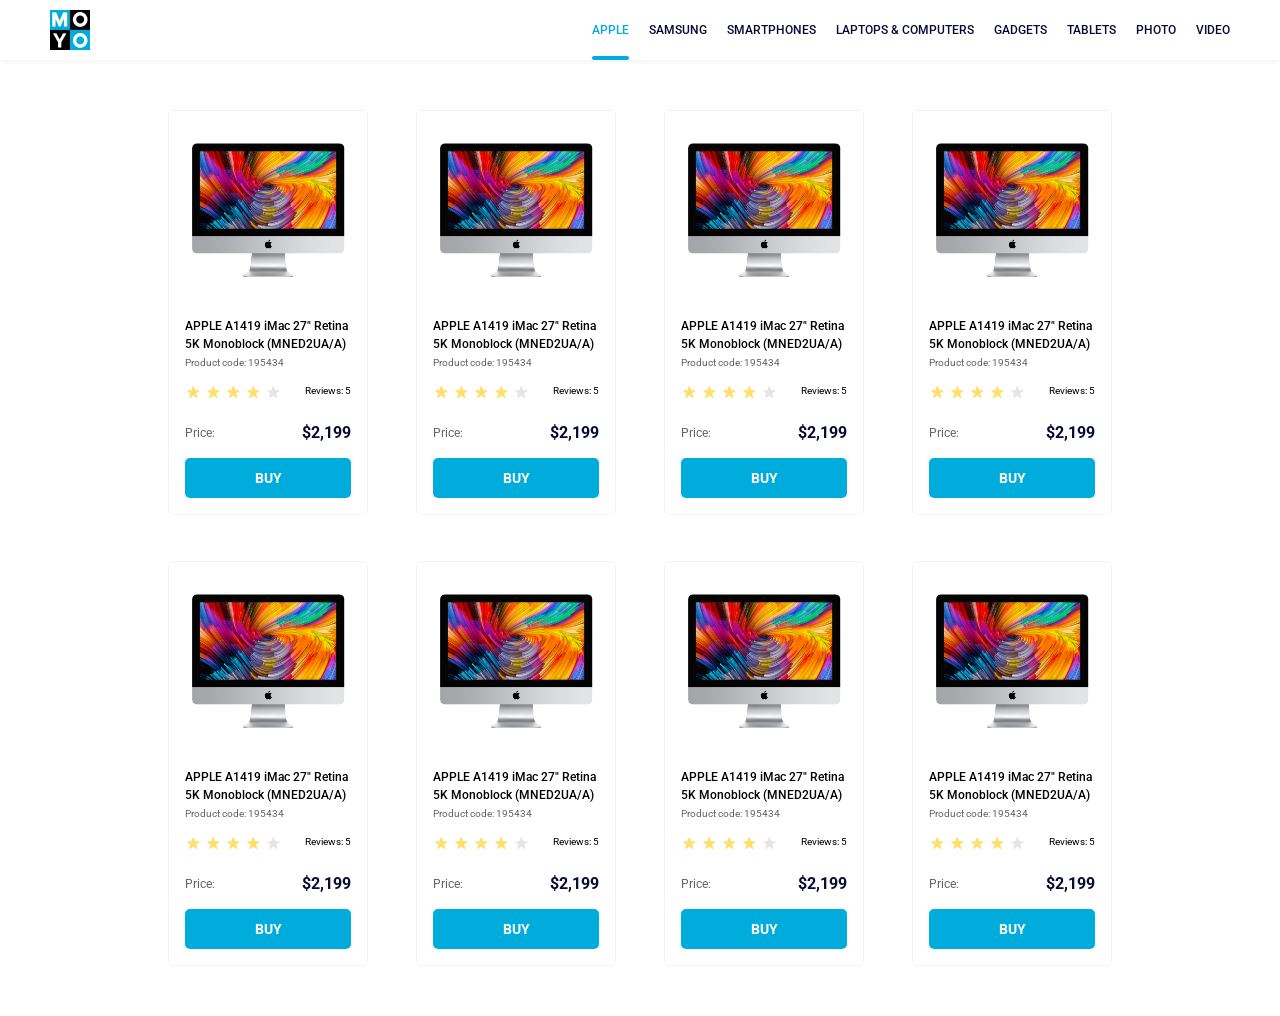
<file: index.html>
<!doctype html><html lang="en"><head><meta charset="utf-8"><meta name="viewport" content="width=device-width, initial-scale=1.0"><title>Catalog</title><link rel="preconnect" href="https://fonts.gstatic.com"><link href="https://fonts.googleapis.com/css2?family=Roboto:wght@400;500;700&display=swap" rel="stylesheet"><link rel="stylesheet" href="index.ba05fbac.css"></head><body> <header class="header"> <a href="index.html" class="header__logo"> <img src="logo.eddae0ff.png" alt="moyo"> </a> <nav class="header__nav"> <ul class="header__nav-list"> <li class="header__nav-item"> <a href="#apple" class="header__nav-link is-active"> APPLE </a> </li> <li class="header__nav-item"> <a href="#samsung" class="header__nav-link"> SAMSUNG </a> </li> <li class="header__nav-item"> <a href="#smartphones" class="header__nav-link"> SMARTPHONES </a> </li> <li class="header__nav-item"> <a href="#laptops-&-computers" class="header__nav-link" data-qa="nav-hover"> LAPTOPS & COMPUTERS </a> </li> <li class="header__nav-item"> <a href="#gadgets" class="header__nav-link"> GADGETS </a> </li> <li class="header__nav-item"> <a href="#tablets" class="header__nav-link"> TABLETS </a> </li> <li class="header__nav-item"> <a href="#photo" class="header__nav-link"> PHOTO </a> </li> <li class="header__nav-item"> <a href="#video" class="header__nav-link"> VIDEO </a> </li> </ul> </nav> </header> <main class="catalog"> <section class="catalog__card"> <article class="card" data-qa="card"> <img class="card__image" src="imac.202c52ff.jpeg" alt="APPLE A1419 iMac 27 Retina 5K Monoblock (MNED2UA/A)"> <h2 class="card__title"> APPLE A1419 iMac 27" Retina 5K Monoblock (MNED2UA/A) </h2> <p class="card__product-code">Product code: 195434</p> <div class="card__stars"> <div class="stars"> <div class="stars__item"></div> <div class="stars__item"></div> <div class="stars__item"></div> <div class="stars__item"></div> <div class="stars__item"></div> </div> <div class="card__stars-review">Reviews: 5</div> </div> <p class="card__cost"> <span class="card__cost-price">Price:</span> <span class="card__cost-dollar">$2,199</span> </p> <a href="#" class="card__button" data-qa="card-hover"> BUY </a> </article> </section> <section class="catalog__card"> <article class="card"> <img class="card__image" src="imac.202c52ff.jpeg" alt="APPLE A1419 iMac 27 Retina 5K Monoblock (MNED2UA/A)"> <h2 class="card__title"> APPLE A1419 iMac 27" Retina 5K Monoblock (MNED2UA/A) </h2> <p class="card__product-code">Product code: 195434</p> <div class="card__stars"> <div class="stars"> <div class="stars__item"></div> <div class="stars__item"></div> <div class="stars__item"></div> <div class="stars__item"></div> <div class="stars__item"></div> </div> <div class="card__stars-review">Reviews: 5</div> </div> <p class="card__cost"> <span class="card__cost-price">Price:</span> <span class="card__cost-dollar">$2,199</span> </p> <a href="#" class="card__button"> BUY </a> </article> </section> <section class="catalog__card"> <article class="card"> <img class="card__image" src="imac.202c52ff.jpeg" alt="APPLE A1419 iMac 27 Retina 5K Monoblock (MNED2UA/A)"> <h2 class="card__title"> APPLE A1419 iMac 27" Retina 5K Monoblock (MNED2UA/A) </h2> <p class="card__product-code">Product code: 195434</p> <div class="card__stars"> <div class="stars"> <div class="stars__item"></div> <div class="stars__item"></div> <div class="stars__item"></div> <div class="stars__item"></div> <div class="stars__item"></div> </div> <div class="card__stars-review">Reviews: 5</div> </div> <p class="card__cost"> <span class="card__cost-price">Price:</span> <span class="card__cost-dollar">$2,199</span> </p> <a href="#" class="card__button"> BUY </a> </article> </section> <section class="catalog__card"> <article class="card"> <img class="card__image" src="imac.202c52ff.jpeg" alt="APPLE A1419 iMac 27 Retina 5K Monoblock (MNED2UA/A)"> <h2 class="card__title"> APPLE A1419 iMac 27" Retina 5K Monoblock (MNED2UA/A) </h2> <p class="card__product-code">Product code: 195434</p> <div class="card__stars"> <div class="stars"> <div class="stars__item"></div> <div class="stars__item"></div> <div class="stars__item"></div> <div class="stars__item"></div> <div class="stars__item"></div> </div> <div class="card__stars-review">Reviews: 5</div> </div> <p class="card__cost"> <span class="card__cost-price">Price:</span> <span class="card__cost-dollar">$2,199</span> </p> <a href="#" class="card__button"> BUY </a> </article> </section> <section class="catalog__card"> <article class="card"> <img class="card__image" src="imac.202c52ff.jpeg" alt="APPLE A1419 iMac 27 Retina 5K Monoblock (MNED2UA/A)"> <h2 class="card__title"> APPLE A1419 iMac 27" Retina 5K Monoblock (MNED2UA/A) </h2> <p class="card__product-code">Product code: 195434</p> <div class="card__stars"> <div class="stars"> <div class="stars__item"></div> <div class="stars__item"></div> <div class="stars__item"></div> <div class="stars__item"></div> <div class="stars__item"></div> </div> <div class="card__stars-review">Reviews: 5</div> </div> <p class="card__cost"> <span class="card__cost-price">Price:</span> <span class="card__cost-dollar">$2,199</span> </p> <a href="#" class="card__button"> BUY </a> </article> </section> <section class="catalog__card"> <article class="card"> <img class="card__image" src="imac.202c52ff.jpeg" alt="APPLE A1419 iMac 27 Retina 5K Monoblock (MNED2UA/A)"> <h2 class="card__title"> APPLE A1419 iMac 27" Retina 5K Monoblock (MNED2UA/A) </h2> <p class="card__product-code">Product code: 195434</p> <div class="card__stars"> <div class="stars"> <div class="stars__item"></div> <div class="stars__item"></div> <div class="stars__item"></div> <div class="stars__item"></div> <div class="stars__item"></div> </div> <div class="card__stars-review">Reviews: 5</div> </div> <p class="card__cost"> <span class="card__cost-price">Price:</span> <span class="card__cost-dollar">$2,199</span> </p> <a href="#" class="card__button"> BUY </a> </article> </section> <section class="catalog__card"> <article class="card"> <img class="card__image" src="imac.202c52ff.jpeg" alt="APPLE A1419 iMac 27 Retina 5K Monoblock (MNED2UA/A)"> <h2 class="card__title"> APPLE A1419 iMac 27" Retina 5K Monoblock (MNED2UA/A) </h2> <p class="card__product-code">Product code: 195434</p> <div class="card__stars"> <div class="stars"> <div class="stars__item"></div> <div class="stars__item"></div> <div class="stars__item"></div> <div class="stars__item"></div> <div class="stars__item"></div> </div> <div class="card__stars-review">Reviews: 5</div> </div> <p class="card__cost"> <span class="card__cost-price">Price:</span> <span class="card__cost-dollar">$2,199</span> </p> <a href="#" class="card__button"> BUY </a> </article> </section> <section class="catalog__card"> <article class="card"> <img class="card__image" src="imac.202c52ff.jpeg" alt="APPLE A1419 iMac 27 Retina 5K Monoblock (MNED2UA/A)"> <h2 class="card__title"> APPLE A1419 iMac 27" Retina 5K Monoblock (MNED2UA/A) </h2> <p class="card__product-code">Product code: 195434</p> <div class="card__stars"> <div class="stars"> <div class="stars__item"></div> <div class="stars__item"></div> <div class="stars__item"></div> <div class="stars__item"></div> <div class="stars__item"></div> </div> <div class="card__stars-review">Reviews: 5</div> </div> <p class="card__cost"> <span class="card__cost-price">Price:</span> <span class="card__cost-dollar">$2,199</span> </p> <a href="#" class="card__button"> BUY </a> </article> </section> </main> </body></html>
</file>
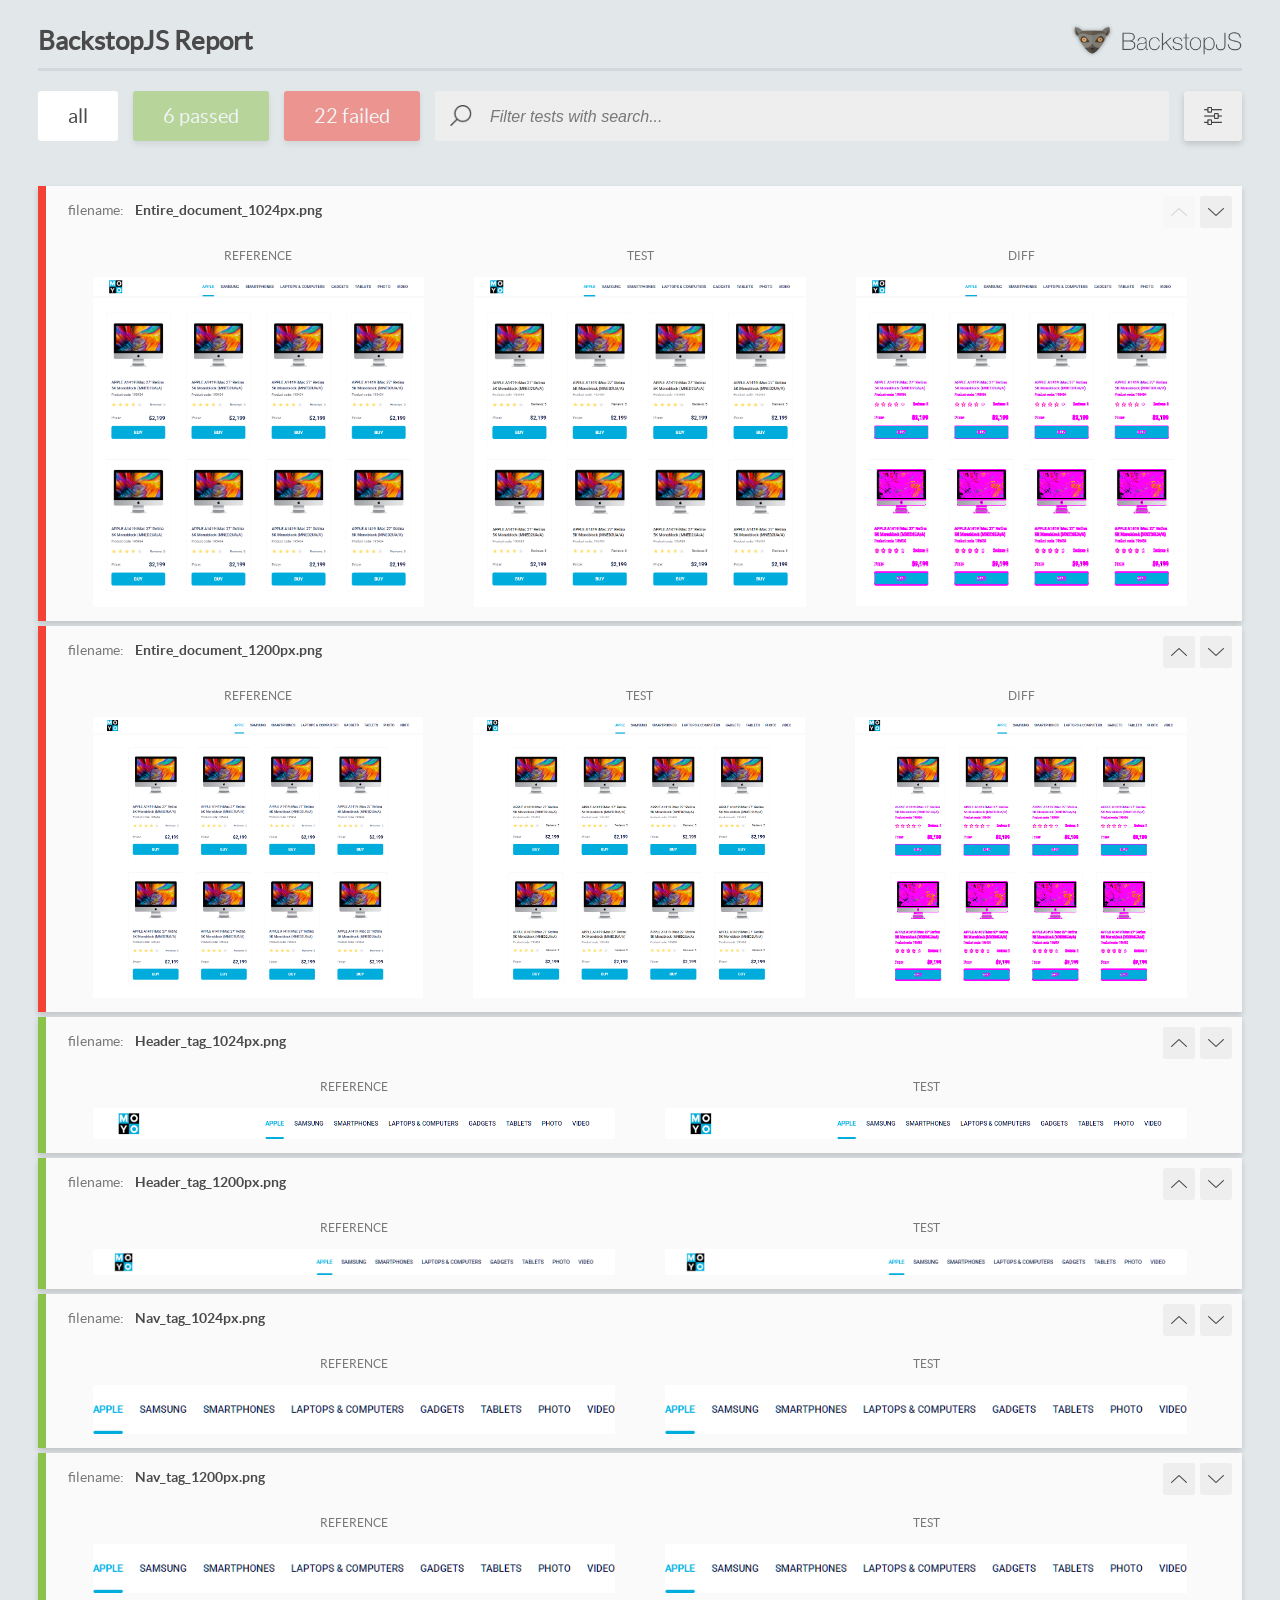
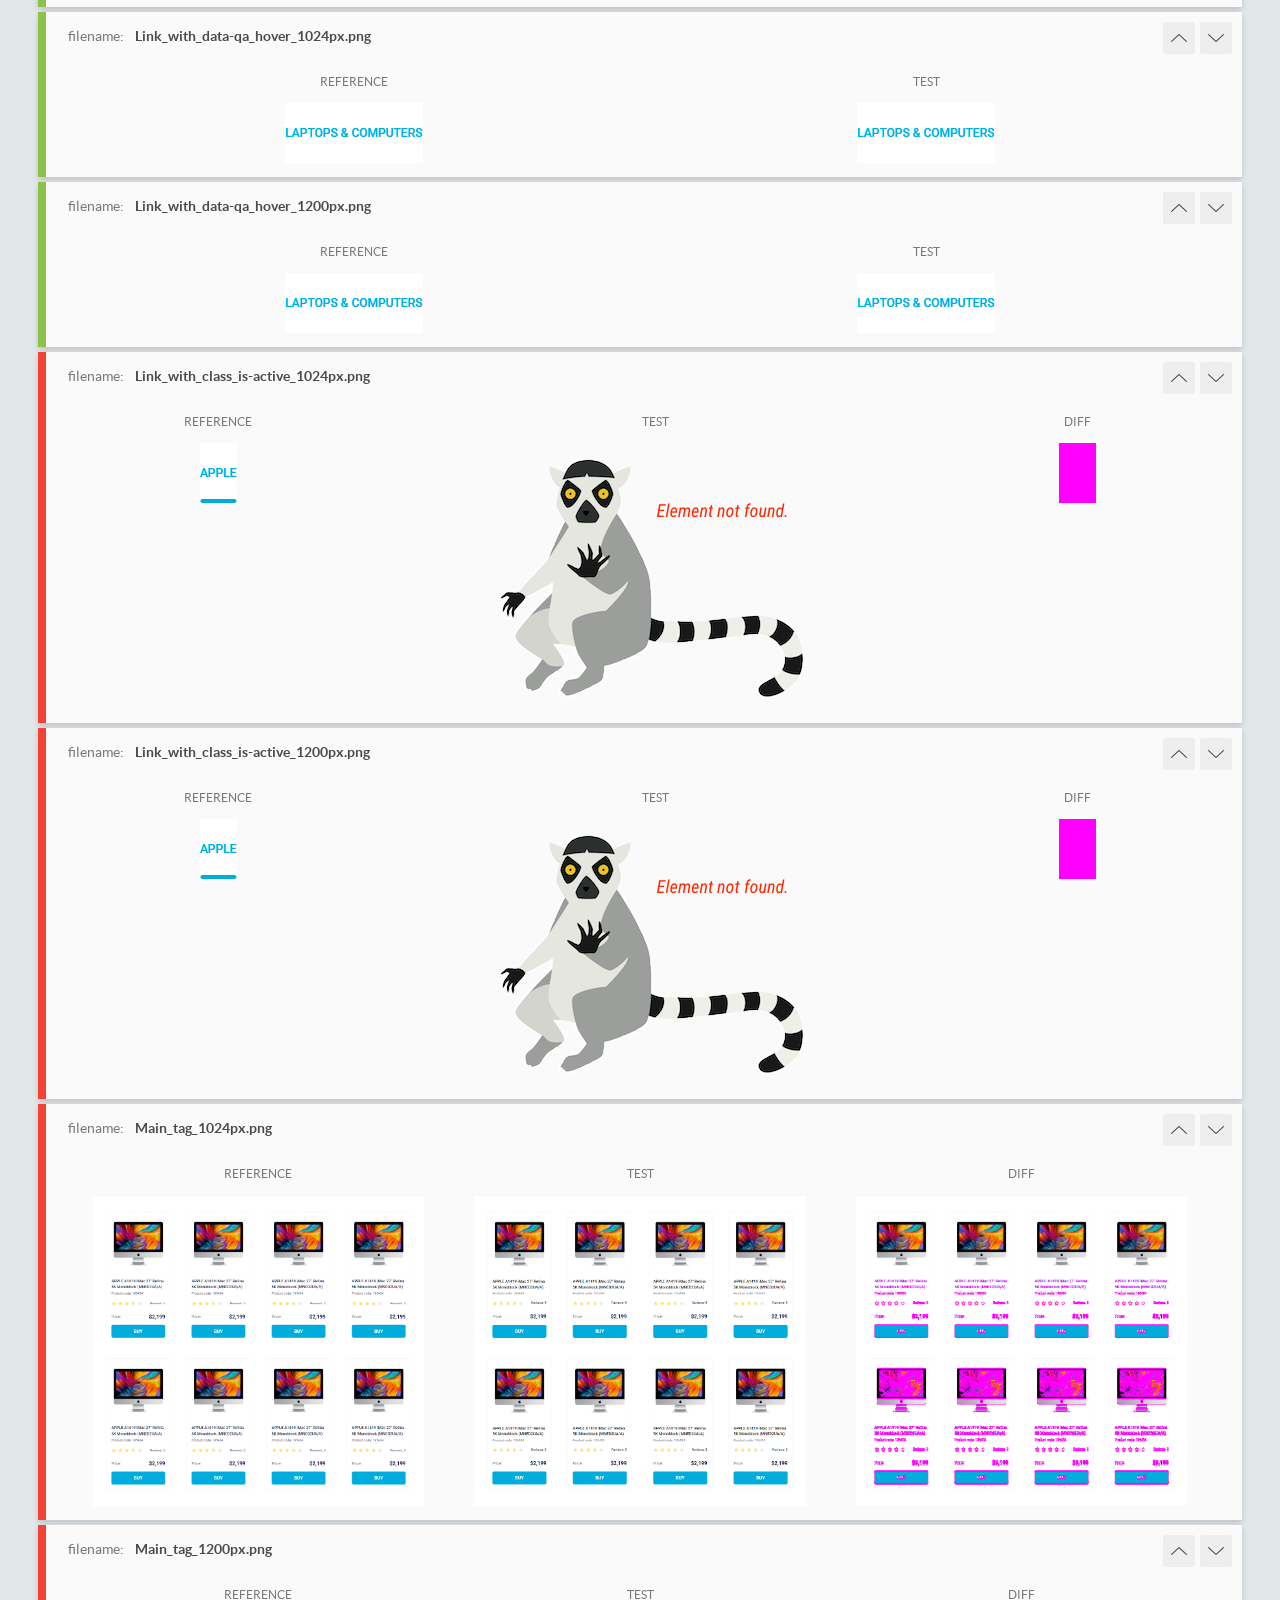
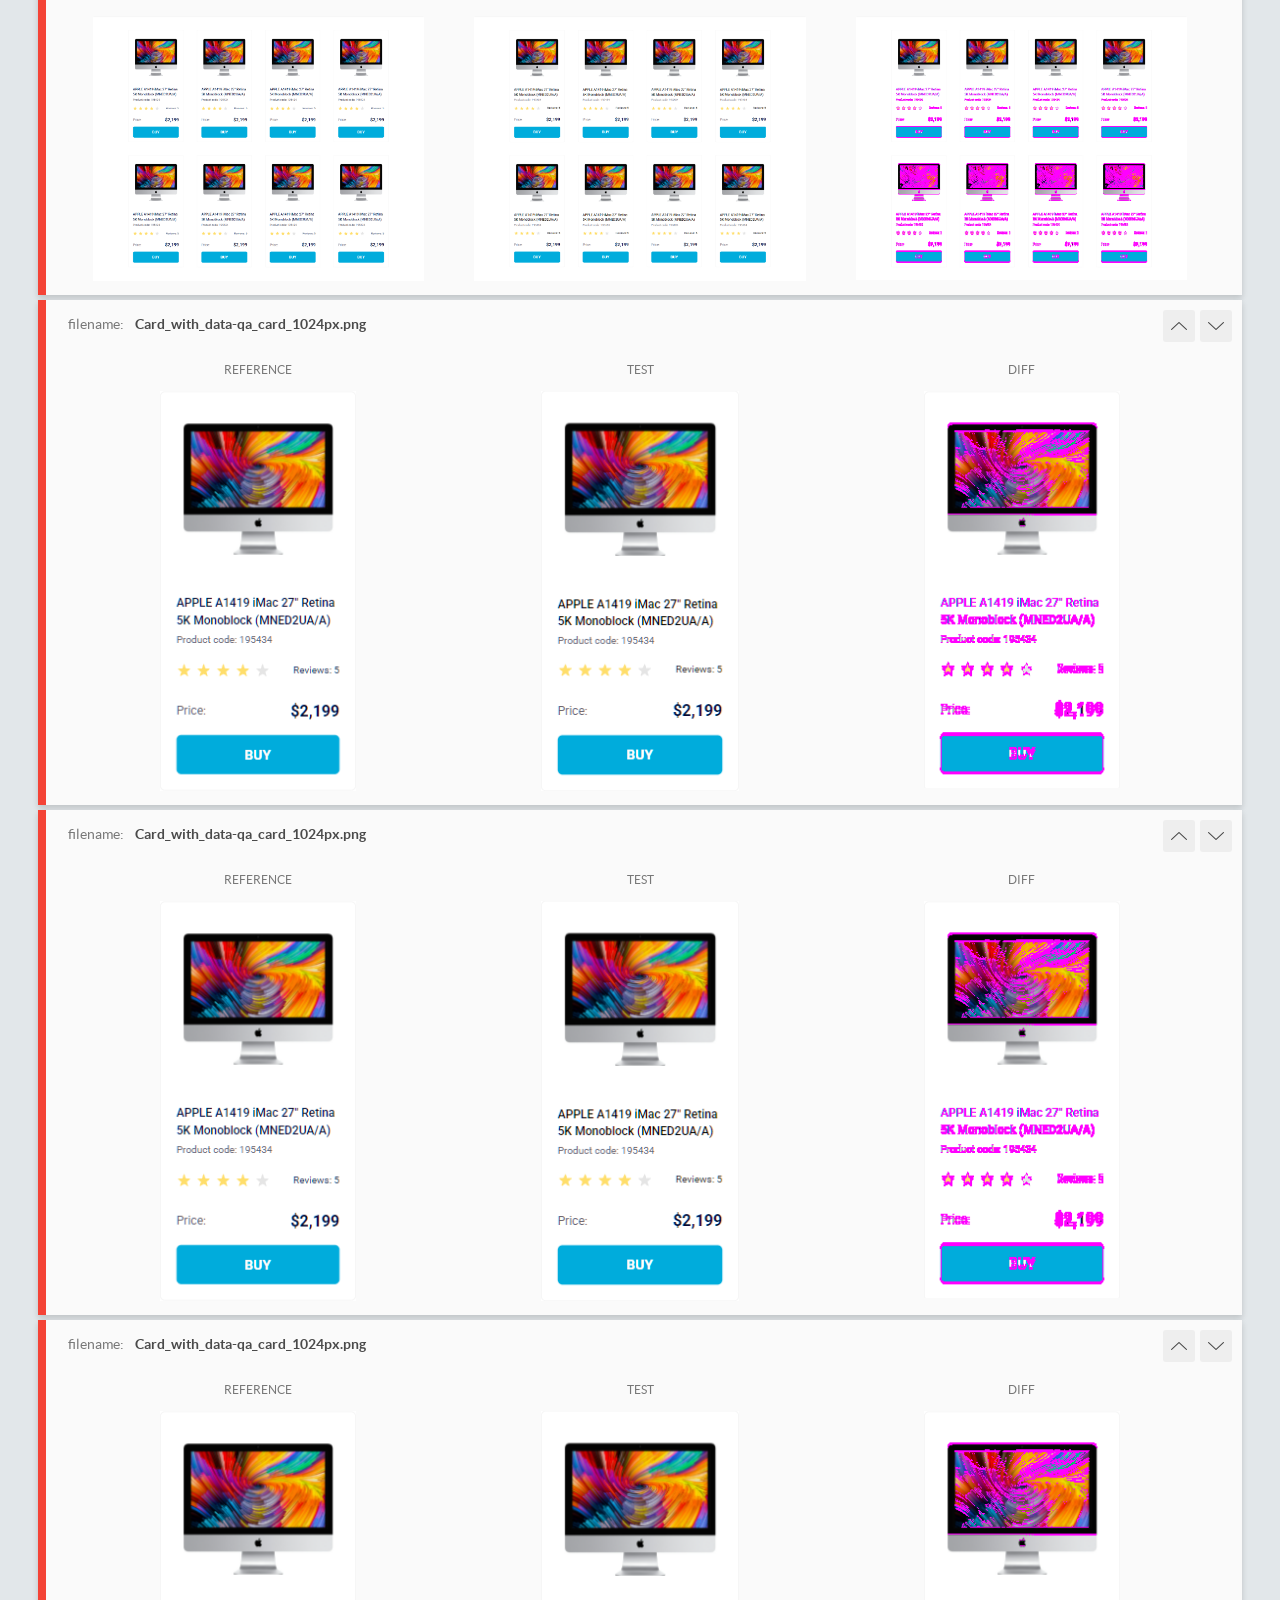
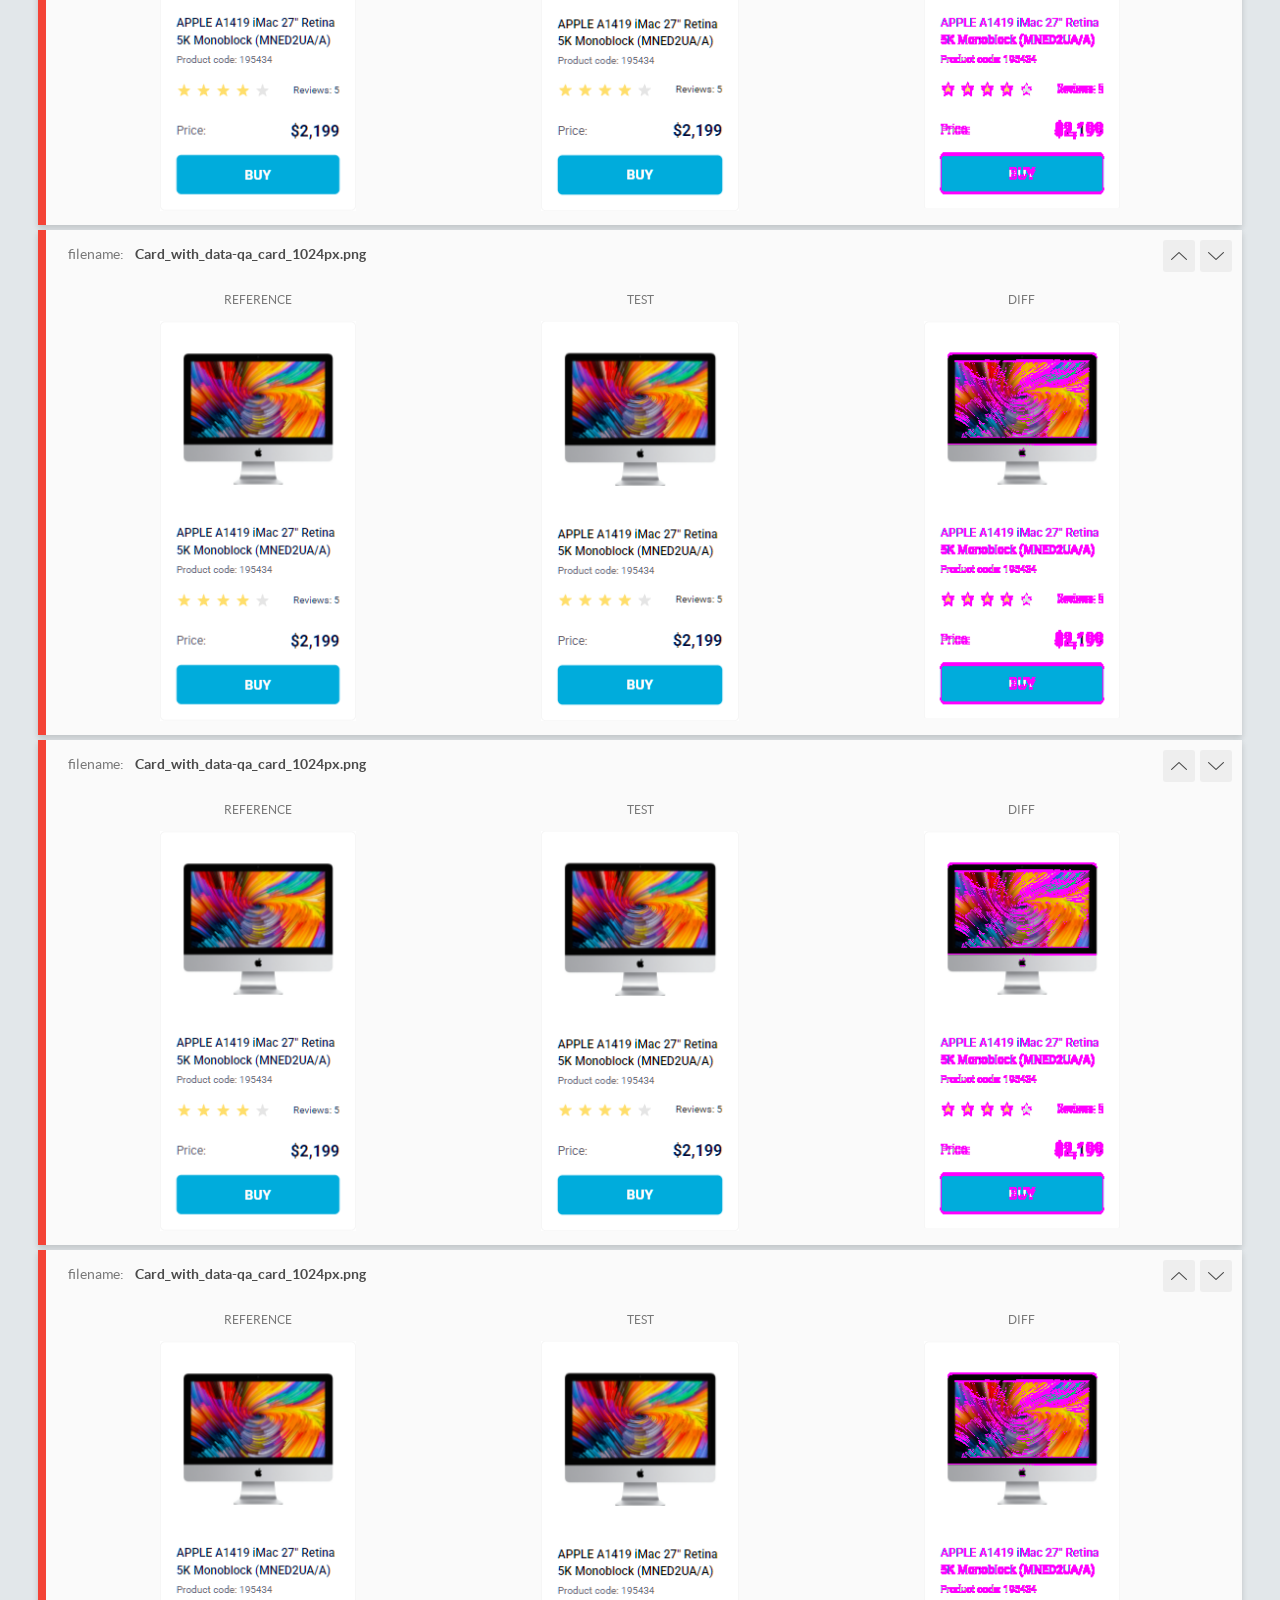
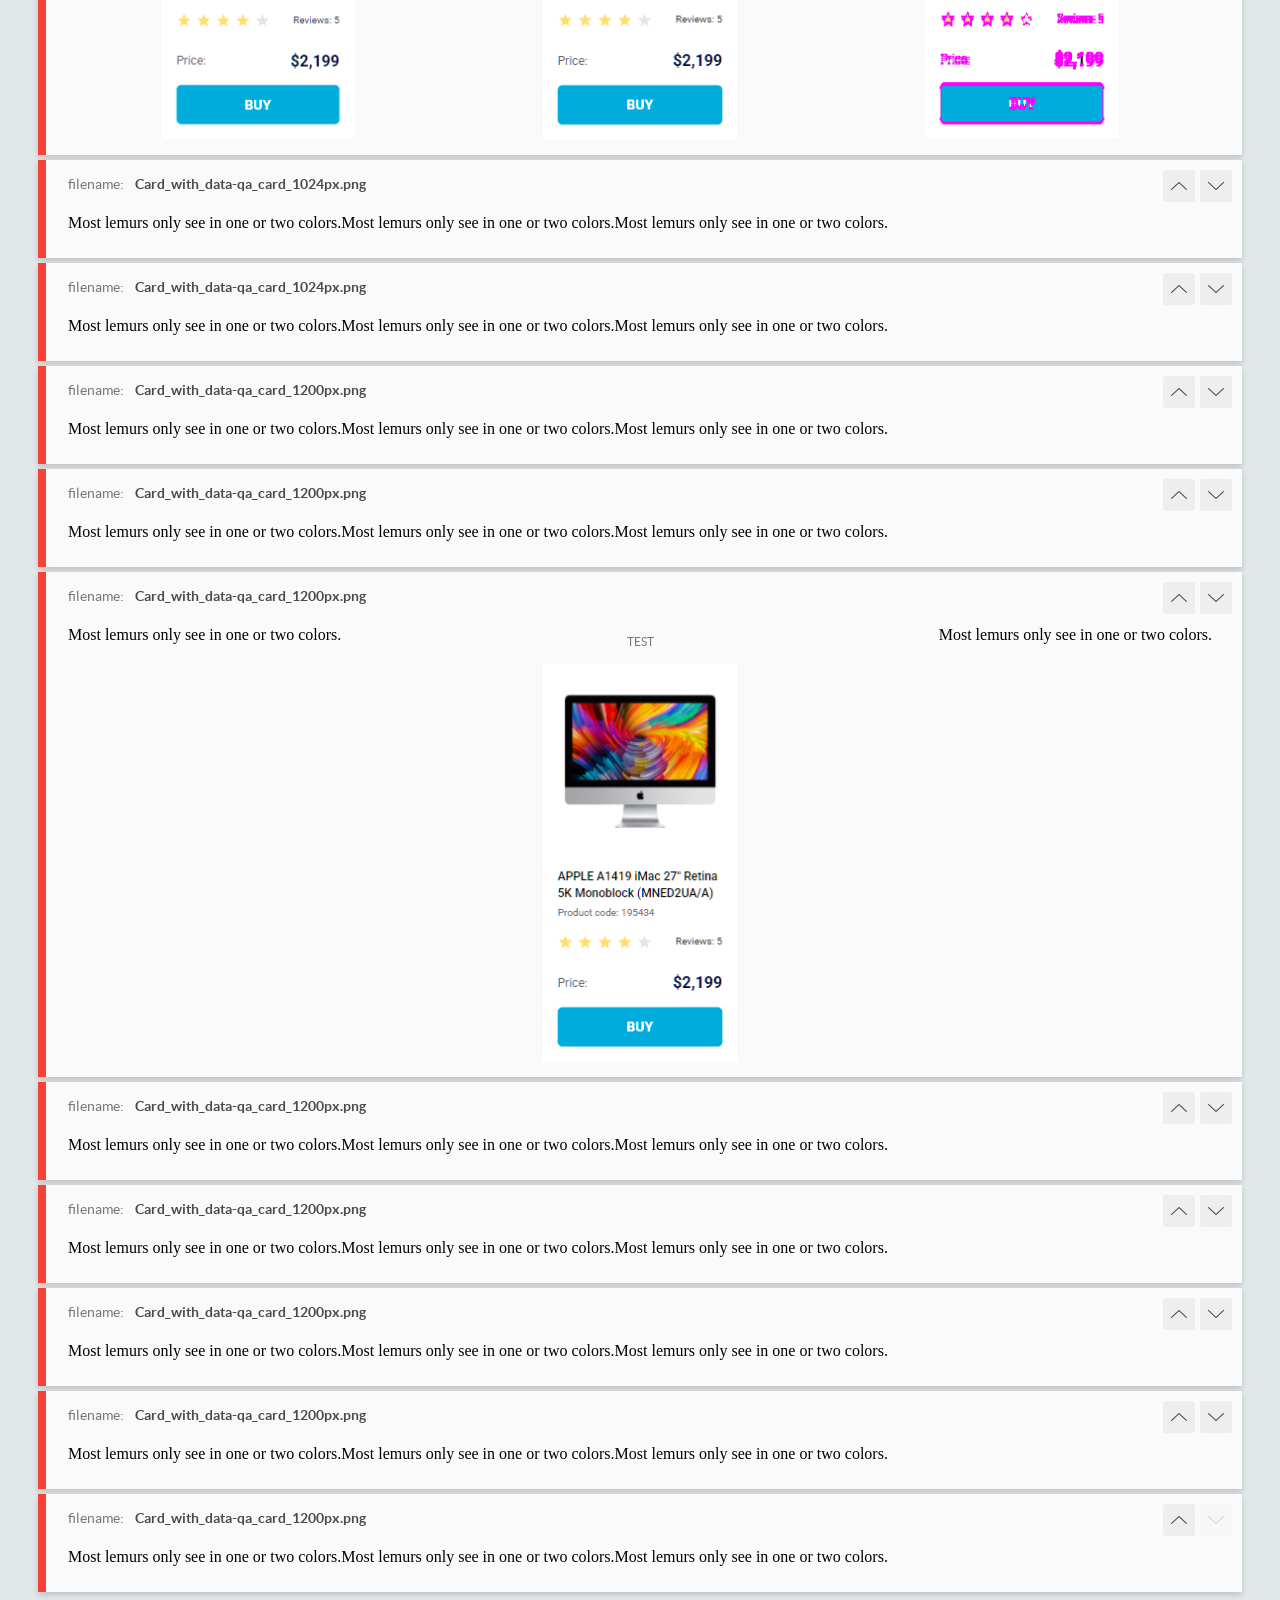
<file: report/html_report/index.html>
<!DOCTYPE html>
<html>
  <head>
    <meta charset="utf-8">
    <!-- Disable Cache -->
    <meta http-equiv="Cache-Control" content="no-cache, no-store, must-revalidate">
    <meta http-equiv="Pragma" content="no-cache">
    <meta http-equiv="Expires" content="0">

    <title>BackstopJS Report</title>

    <style>
      @font-face {
          font-family: 'latoregular';
          src: url('./assets/fonts/lato-regular-webfont.woff2') format('woff2'),
              url('./assets/fonts/lato-regular-webfont.woff') format('woff');
          font-weight: 400;
          font-style: normal;
      }
      @font-face {
          font-family: 'latobold';
          src: url('./assets/fonts/lato-bold-webfont.woff2') format('woff2'),
              url('./assets/fonts/lato-bold-webfont.woff') format('woff');
          font-weight: 700;
          font-style: normal;
      }

      .ReactModal__Body--open {
          overflow: hidden;
      }
      .ReactModal__Body--open .header {
        display: none;
      }

    </style>
  </head>
  <body style="background-color: #E2E7EA">
    <div id="root">

    </div>
    <script>
      function report (report) { // eslint-disable-line no-unused-vars
        window.tests = report;
      }
    </script>
    <script src="config.js"></script>
    <script src="index_bundle.js"></script>
  </body>
</html>
</file>
<file: index.ba05fbac.css>
html,h1,h2,h3,p,a,li,ul,section{margin:0;padding:0}body{margin:0;font-family:Roboto,sans-serif;font-weight:500}.header{justify-content:space-between;align-items:center;padding:0 50px;display:flex;box-shadow:0 2px 4px #0000000d}.header__logo{width:40px;height:40px;display:inline-block}.header__nav-list{box-sizing:border-box;margin:0;padding:0;list-style:none;display:flex}.header__nav-item{margin-left:20px;position:relative}.header__nav-item:first-child{margin-left:0}.header__nav-link{box-sizing:border-box;color:#060b35;align-content:center;height:60px;padding:0;font-size:12px;line-height:60px;text-decoration:none;transition-duration:.3s;display:block}.header__nav-link:hover,.is-active{color:#00acdc}.is-active:after{content:"";background-color:#00acdc;border-radius:8px;width:100%;height:4px;position:absolute;bottom:0;left:0}.catalog{grid-template-columns:repeat(1,200px);place-content:center;gap:46px 48px;padding-block:50px;padding-inline:40px;display:grid}@media (width>=488px){.catalog{grid-template-columns:repeat(2,200px)}}@media (width>=768px){.catalog{grid-template-columns:repeat(3,200px)}}@media (width>=1024px){.catalog{grid-template-columns:repeat(4,200px)}}.card{box-sizing:border-box;border:1px solid #f3f3f3;border-radius:5px;flex-direction:column;justify-content:space-between;width:200px;padding:32px 16px 16px;display:flex}.card__image{margin-inline:auto;background-position:50%;width:160px;height:134px;margin-bottom:0}.card__title{margin:40px 0 0;font-size:12px;font-weight:500;line-height:18px}.card__product-code{color:#616070;margin:4px 0 0;font-size:10px;font-weight:400}.card__stars-review{font-size:10px;font-weight:400;line-height:14px}.card__cost{justify-content:space-between;margin:24px 0 0;display:flex}.card__cost-price{color:#616070;font-size:12px;font-weight:400;line-height:18px}.card__cost-dollar{color:#060b35;font-size:16px;font-weight:700;line-height:18px}.card__button{color:#fff;background-color:#00acdc;border-radius:5px;justify-content:center;align-items:center;width:100%;height:40px;margin:16px 0 0;font-size:14px;font-weight:700;line-height:16px;text-decoration:none;display:flex}.card__button:hover{color:#00acdc;background-color:#fff;border:1px solid #00acdc;transition-duration:.3s}.card:hover{transition-duration:.3s;transform:scale(1.2)}.card:hover .card__title{color:#34568b}.card__stars{justify-content:space-between;margin-top:16px;margin-bottom:0;display:flex}.stars{justify-content:space-between;display:flex}.stars__item{background-image:url(star.822d561e.svg);background-position:50%;background-repeat:no-repeat;width:16px;height:16px;margin-right:4px}.stars__item:last-child{margin-right:0}.stars__item:first-child,.stars__item:nth-child(2),.stars__item:nth-child(3),.stars__item:nth-child(4){background-image:url(star-active.edda4c43.svg)}
/*# sourceMappingURL=index.ba05fbac.css.map */
</file>
